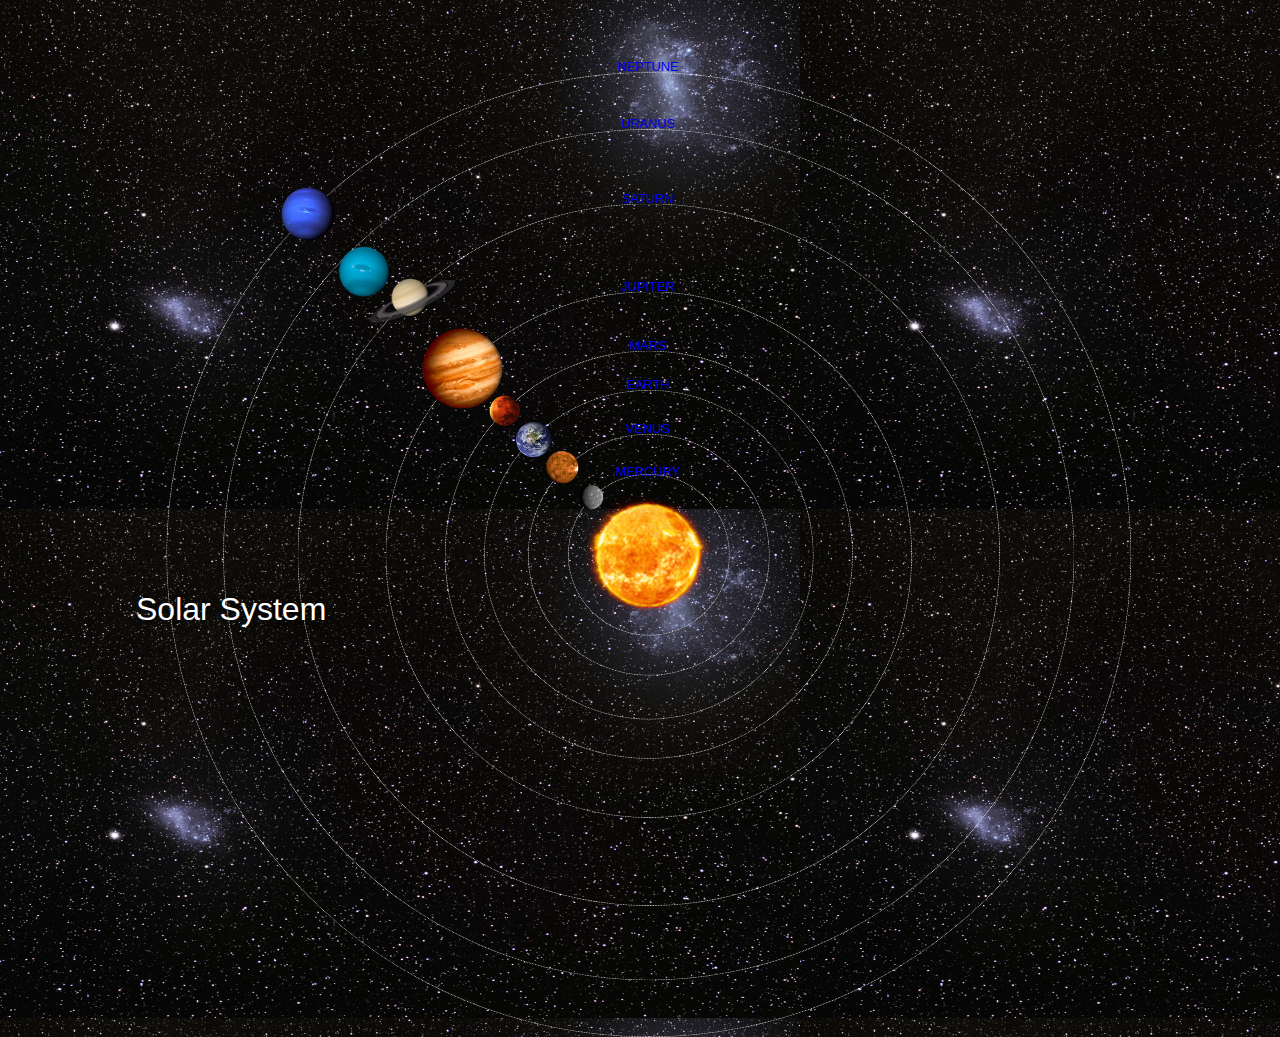
<file: index.html>
<!DOCTYPE html>
<html>
<head>
    <title>Solar System</title>
    <link rel="stylesheet" href="style.css">
</head>
<body>
    <div id="container">
        <h1>Solar System</h1>
        <a href="Sun.html"><img src="sun.png" id="sun"></a>

        <div id="neptune-orbit">
           <a href="neptune.html"><img src="neptune.png" id="neptune"></a>
        </div>
        <div id="neptune-label" class="label-box">
            <a href="neptune.html">NEPTUNE</a>
        </div>
        <div id="uranus-orbit">
            <a href="uranus.html"><img src="uranus.png" id="uranus"></a>
        </div>
        <div id="uranus-label" class="label-box">
            <a href="uranus.html">URANUS</a>
        </div>
        <div id="saturn-orbit">
            <a href="saturn.html"><img src="saturn.png" id="saturn"></a>
        </div>
        <div id="saturn-label" class="label-box">
            <a href="saturn.html">SATURN</a>
        </div>
        <div id="jupiter-orbit">
            <a href="jupiter.html"><img src="jupiter.png" id="jupiter"></a>
        </div>
        <div id="jupiter-label" class="label-box">
            <a href="jupiter.html">JUPITER</a>
        </div>
        <div id="mars-orbit">
            <a href="mars.html"><img src="mars.png" id="mars"></a>
        </div>
        <div id="mars-label" class="label-box">
            <a href="mars.html">MARS</a>
        </div>
        <div id="earth-orbit">
            <a href="earth.html"><img src="earth.png" id="earth"></a>
        </div>
        <div id="earth-label" class="label-box">
            <a href="earth.html">EARTH</a>
        </div>
        <div id="venus-orbit">
            <a href="venus.html"><img src="venus.png" id="venus"></a>
        </div>
        <div id="venus-label" class="label-box">
            <a href="venus.html">VENUS</a>
        </div>   
        <div id="mercury-orbit">
            <a href="mercury.html"><img src="mercury.png" id="mercury"></a>
        </div>
        <div id="mercury-label" class="label-box">
            <a href="mercury.html">MERCURY</a>
        </div>      
    </div>
</body>
</html>
</file>
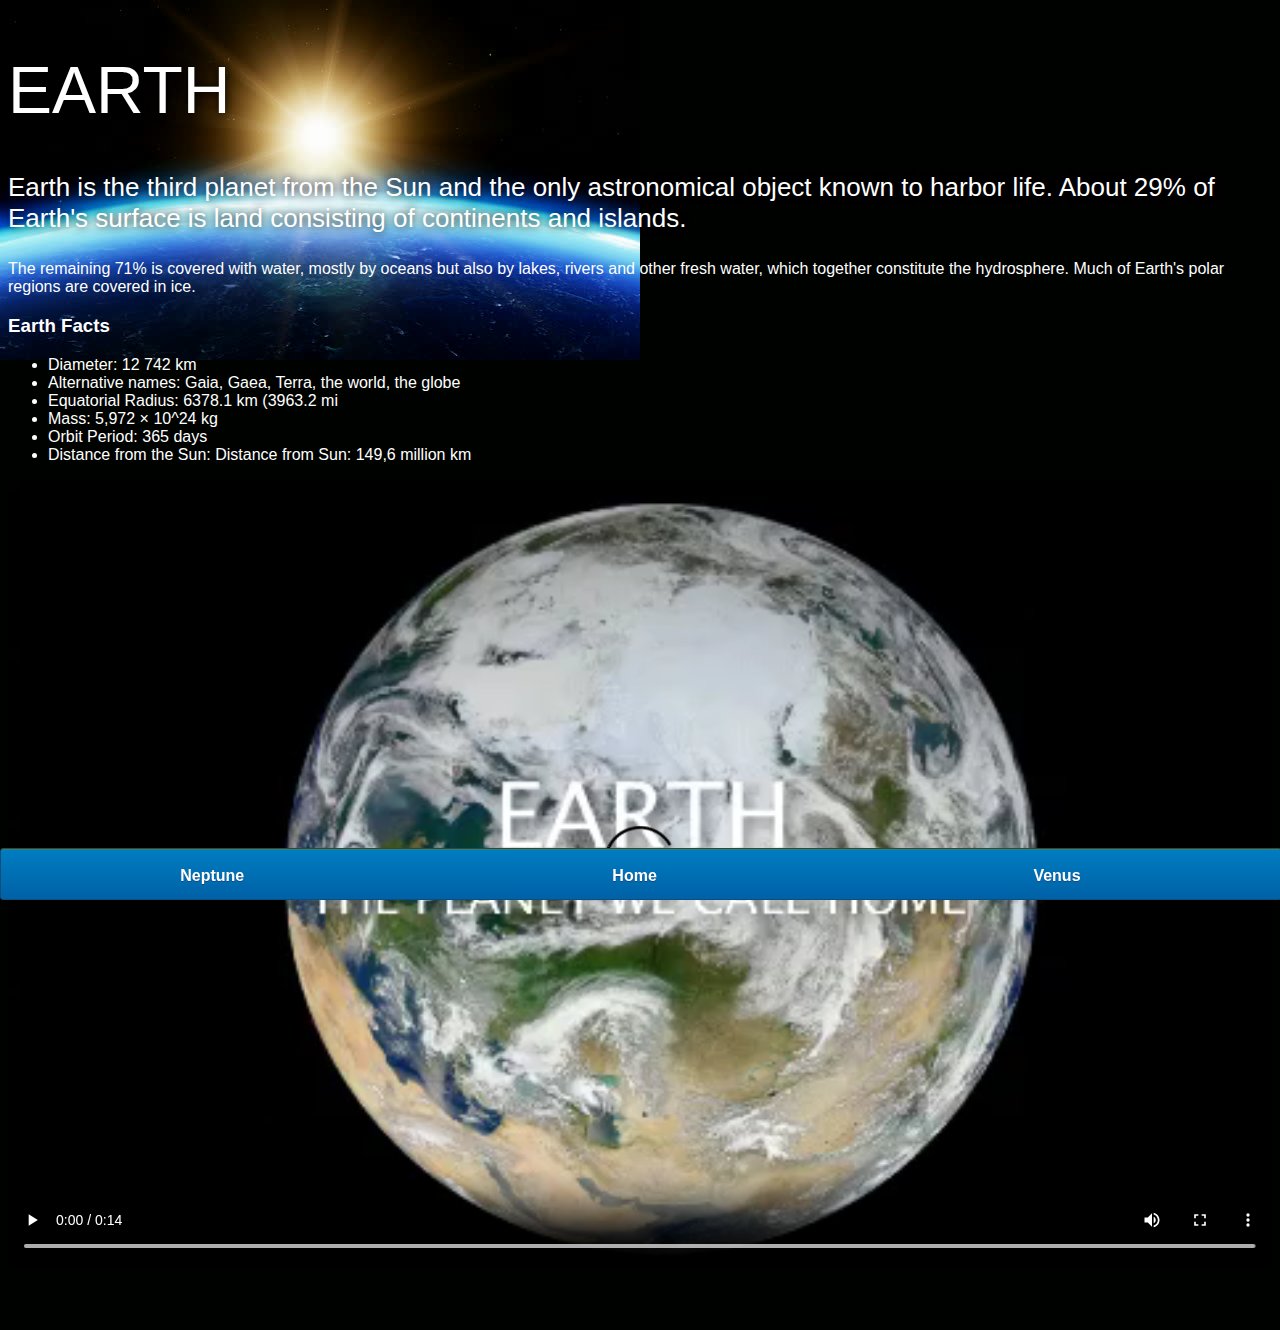
<file: earth.html>
<!DOCTYPE html>
<html>
<head>
    <title>Earth</title>
    <link rel="stylesheet" href="style-pages.css">
</head>
<body>

   <div id="main">
       <div id="content">
        <h1>Earth</h1>
        <p class="intro">
            Earth is the third planet from the Sun and the only astronomical object known to harbor life. About 29% of Earth's surface is land consisting of continents and islands.
        </p>
        <p>
            The remaining 71% is covered with water, mostly by oceans but also by lakes, rivers and other fresh water, which together constitute the hydrosphere. Much of Earth's polar regions are covered in ice.
        </p>
        <h3>Earth Facts</h3>
        <ul>
            <li>Diameter:  12 742 km</li>
            <li>Alternative names:  Gaia, ‎Gaea‎, Terra, the world, the globe</li>
            <li>Equatorial Radius:  6378.1 km (3963.2 mi</li>
            <li>Mass:  5,972 × 10^24 kg</li>
            <li>Orbit Period:  365 days</li>
            <li>Distance from the Sun:   Distance from Sun: 149,6 million km</li>
        </ul>
        <video id="video" controls>
            <source src="earth-video.mp4" type="video/mp4">
         </video>
   </div>
        <div id="tabs-bottom">
                <a href="neptune.html">Neptune</a>
                <a href="index.html">Home</a>
                <a href="venus.html">Venus</a>
            </div>

        </div>
   </div>
    
</body>
</html>
</file>
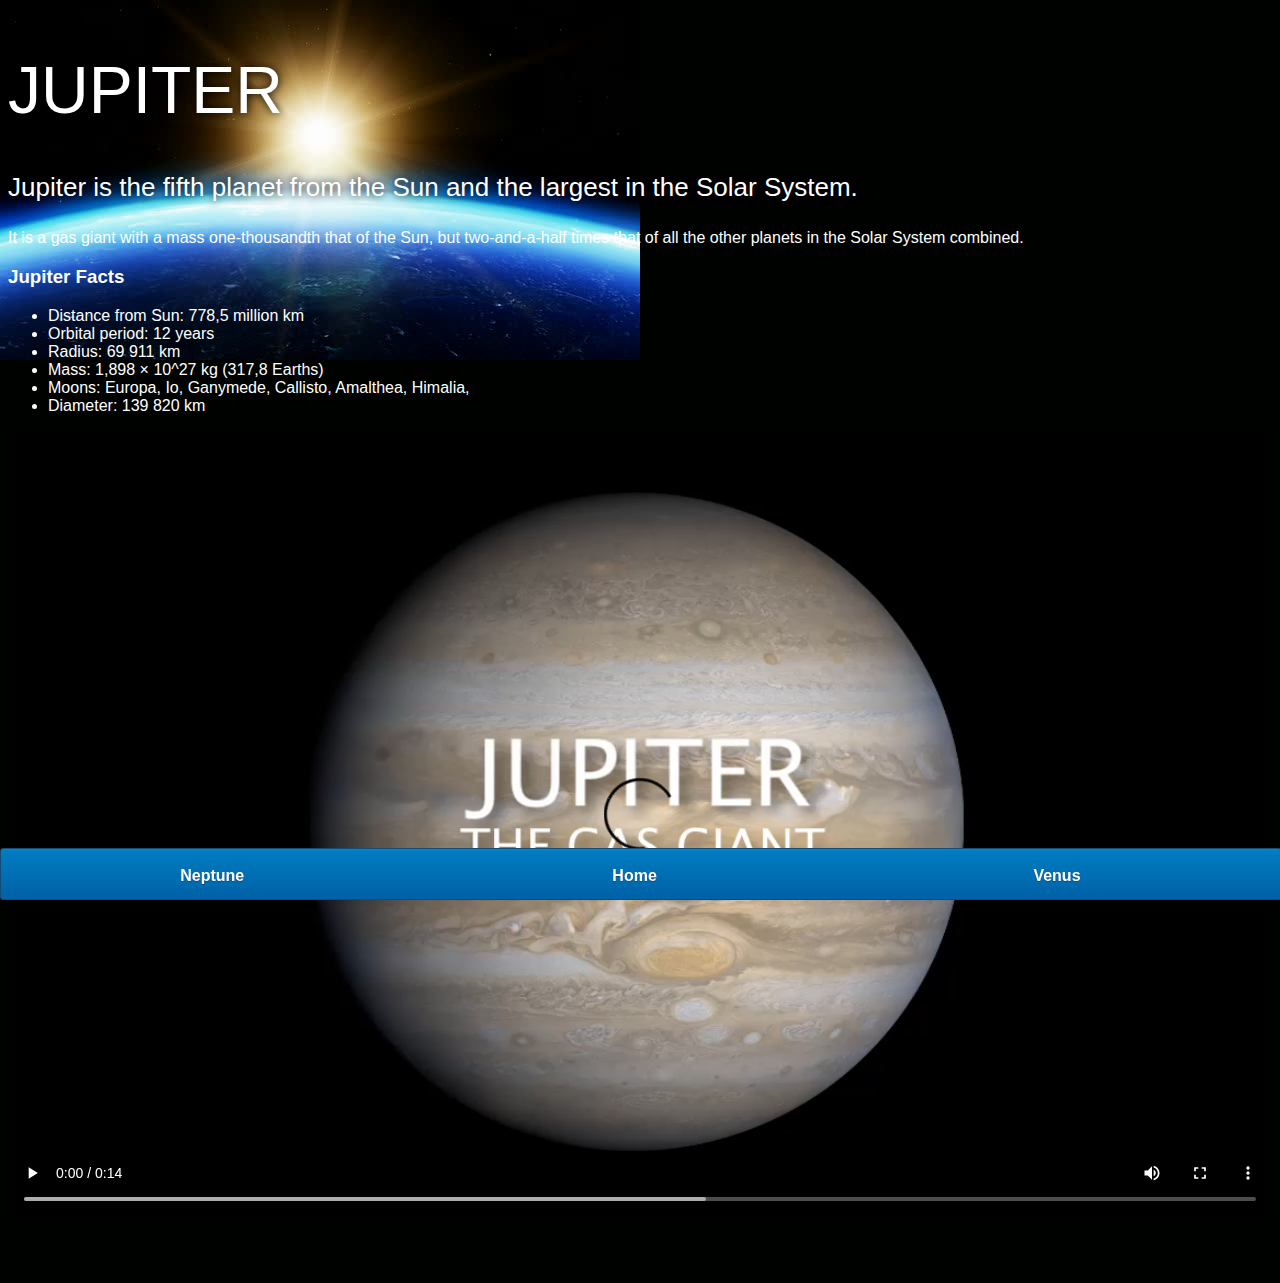
<file: jupiter.html>
<!DOCTYPE html>
<html>
<head>
    <title>Jupiter</title>
    <link rel="stylesheet" href="style-pages.css">
</head>
<body>

   <div id="main">
       <div id="content">
        <h1>Jupiter</h1>
        <p class="intro">
            Jupiter is the fifth planet from the Sun and the largest in the Solar System.
        </p>
        <p>
            It is a gas giant with a mass one-thousandth that of the Sun, but two-and-a-half times that of all the other planets in the Solar System combined.
        </p>
        <h3>Jupiter Facts</h3>
        <ul>
            <li>Distance from Sun:   778,5 million km</li>
            <li>Orbital period:   12 years</li>
            <li>Radius:   69 911 km</li>
            <li>Mass:     1,898 × 10^27 kg (317,8 Earths)</li>
            <li>Moons:    Europa, Io, Ganymede, Callisto, Amalthea, Himalia,</li>
            <li>Diameter:    139 820 km</li>
        </ul>
        <video id="video" controls>
            <source src="jupiter-video.mp4" type="video/mp4">
         </video>
   </div>
        <div id="tabs-bottom">
                <a href="neptune.html">Neptune</a>
                <a href="index.html">Home</a>
                <a href="venus.html">Venus</a>
            </div>

        </div>
   </div>
    
</body>
</html>
</file>
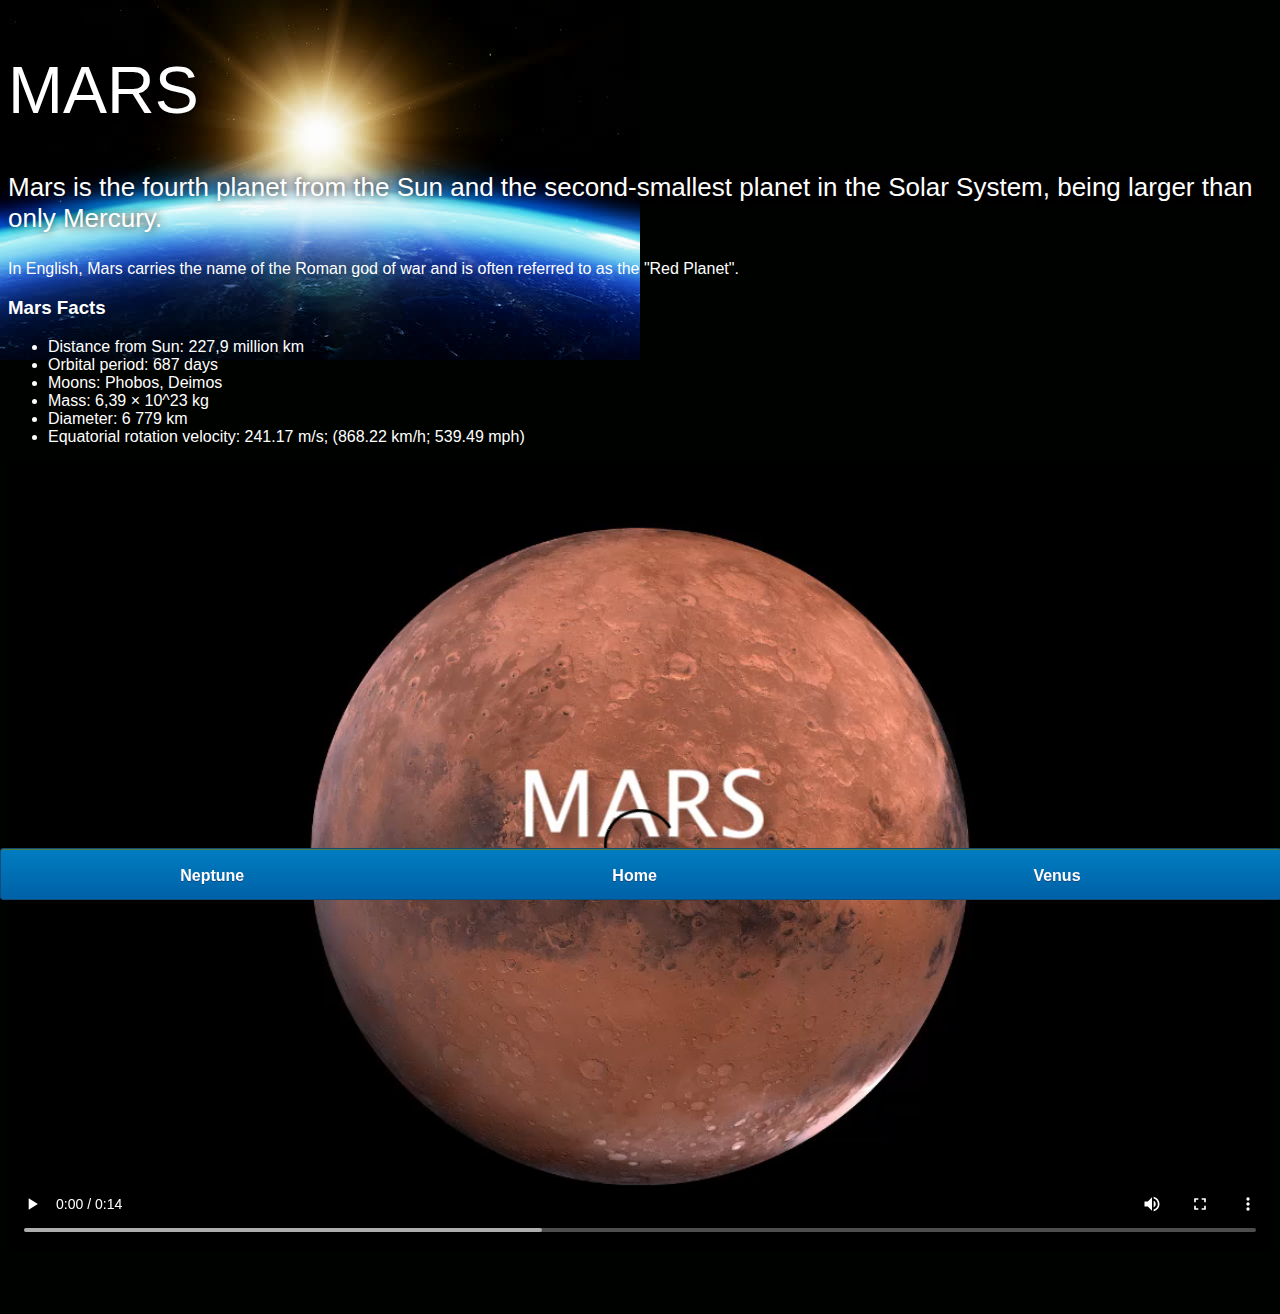
<file: mars.html>
<!DOCTYPE html>
<html>
<head>
    <title>Mars</title>
    <link rel="stylesheet" href="style-pages.css">
</head>
<body>

   <div id="main">
       <div id="content">
        <h1>Mars</h1>
        <p class="intro">
            Mars is the fourth planet from the Sun and the second-smallest planet in the Solar System, being larger than only Mercury.
        </p>
        <p>
            In English, Mars carries the name of the Roman god of war and is often referred to as the "Red Planet".
        </p>
        <h3>Mars Facts</h3>
        <ul>
            <li>Distance from Sun:  227,9 million km</li>
            <li>Orbital period:  687 days</li>
            <li>Moons:   Phobos, Deimos</li>
            <li>Mass:  6,39 × 10^23 kg</li>
            <li>Diameter:   6 779 km</li>
            <li>Equatorial rotation velocity: 241.17 m/s; (868.22 km/h; 539.49 mph)</li>
        </ul>

        <video id="video" controls>
            <source src="mars-video.mp4" type="video/mp4">
         </video>
   </div>
        <div id="tabs-bottom">
                <a href="neptune.html">Neptune</a>
                <a href="index.html">Home</a>
                <a href="venus.html">Venus</a>
            </div>

        </div>
   </div>
    
</body>
</html>
</file>
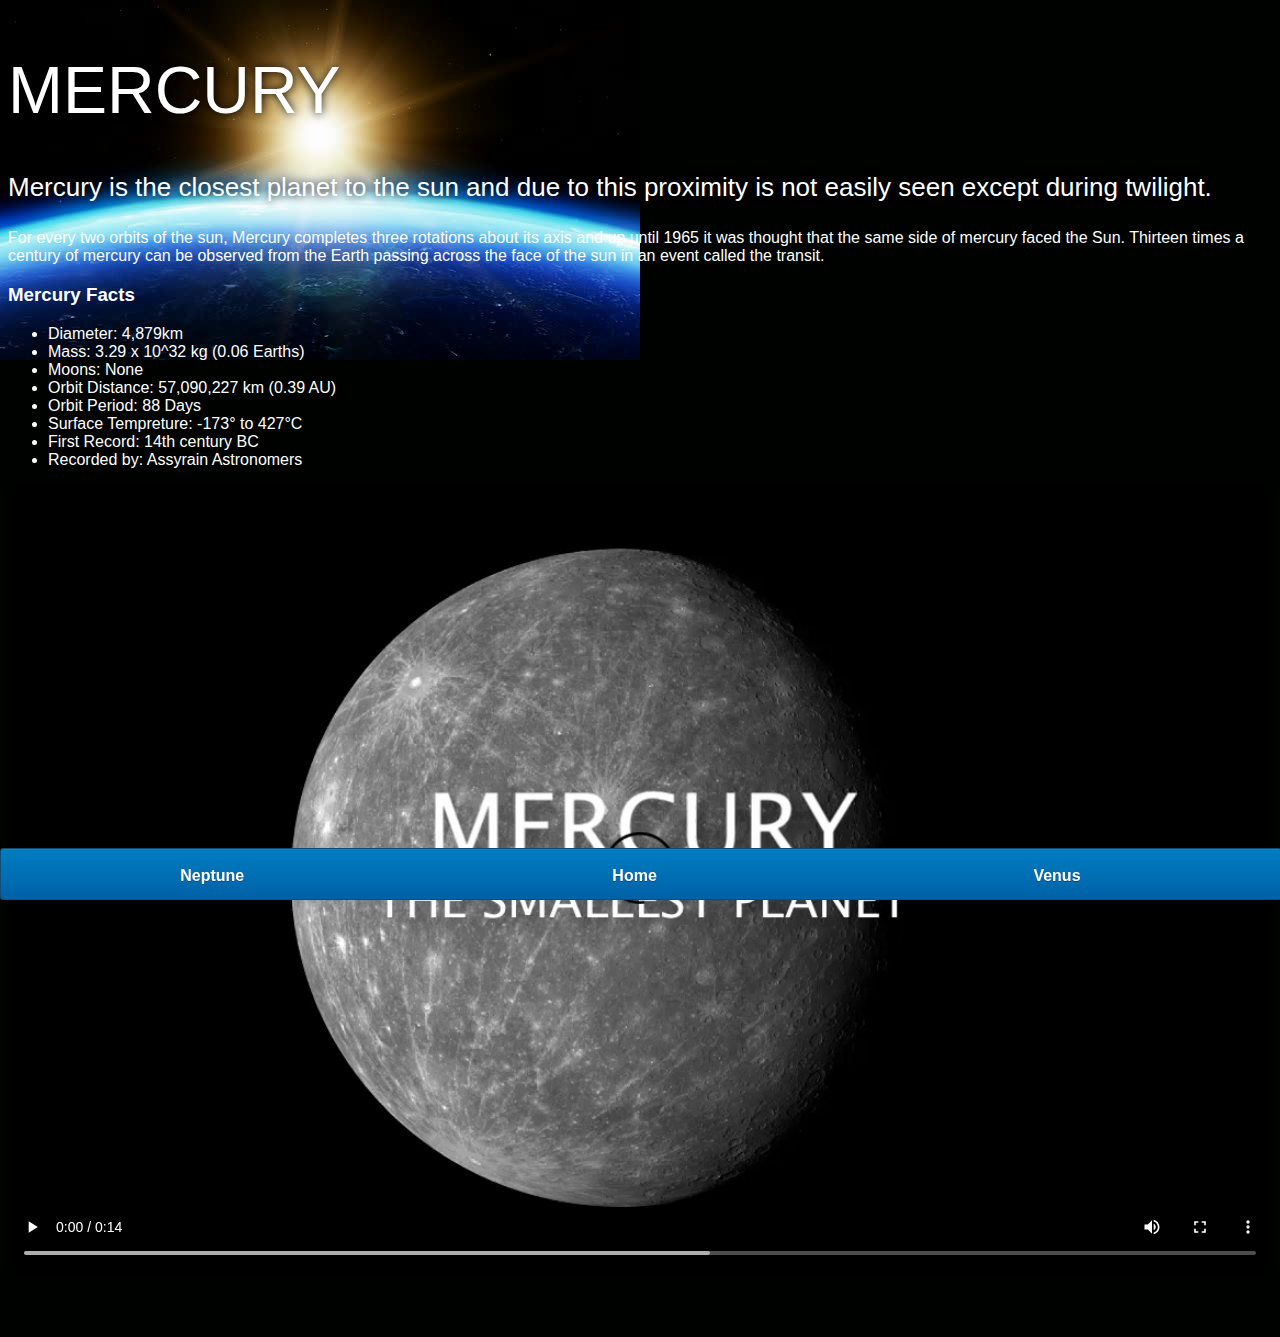
<file: mercury.html>
<!DOCTYPE html>
<html>
<head>
    <title>Mercury</title>
    <link rel="stylesheet" href="style-pages.css">
</head>
<body>

   <div id="main">
       <div id="content">
        <h1>Mercury</h1>
        <p class="intro">
            Mercury is the closest planet to the sun and due to this proximity is not easily seen except during twilight.
        </p>
        <p>
            For every two orbits of the sun, Mercury completes three rotations about its axis and up until 1965 it was thought that the same side of mercury faced the Sun. Thirteen times a century of mercury can be observed from the Earth passing across the face of the sun in an event called the transit. 
        </p>
         <h3>Mercury Facts</h3>
         <ul>
             <li>Diameter:  4,879km</li>
             <li>Mass:   3.29 x 10^32 kg (0.06 Earths)</li>
             <li>Moons:     None</li>
             <li>Orbit Distance:  57,090,227 km (0.39 AU)</li>
             <li>Orbit Period:   88 Days</li>
             <li>Surface Tempreture:   -173&deg; to 427&deg;C</li>
             <li>First Record:   14th century BC</li>
             <li>Recorded by: Assyrain Astronomers</li>
         </ul>
         <video id="video" controls>
            <source src="mercury-video.mp4" type="video/mp4">
         </video>
   </div>
        <div id="tabs-bottom">
                <a href="neptune.html">Neptune</a>
                <a href="index.html">Home</a>
                <a href="venus.html">Venus</a>
            </div>

        </div>
   </div>
    
</body>
</html>
</file>
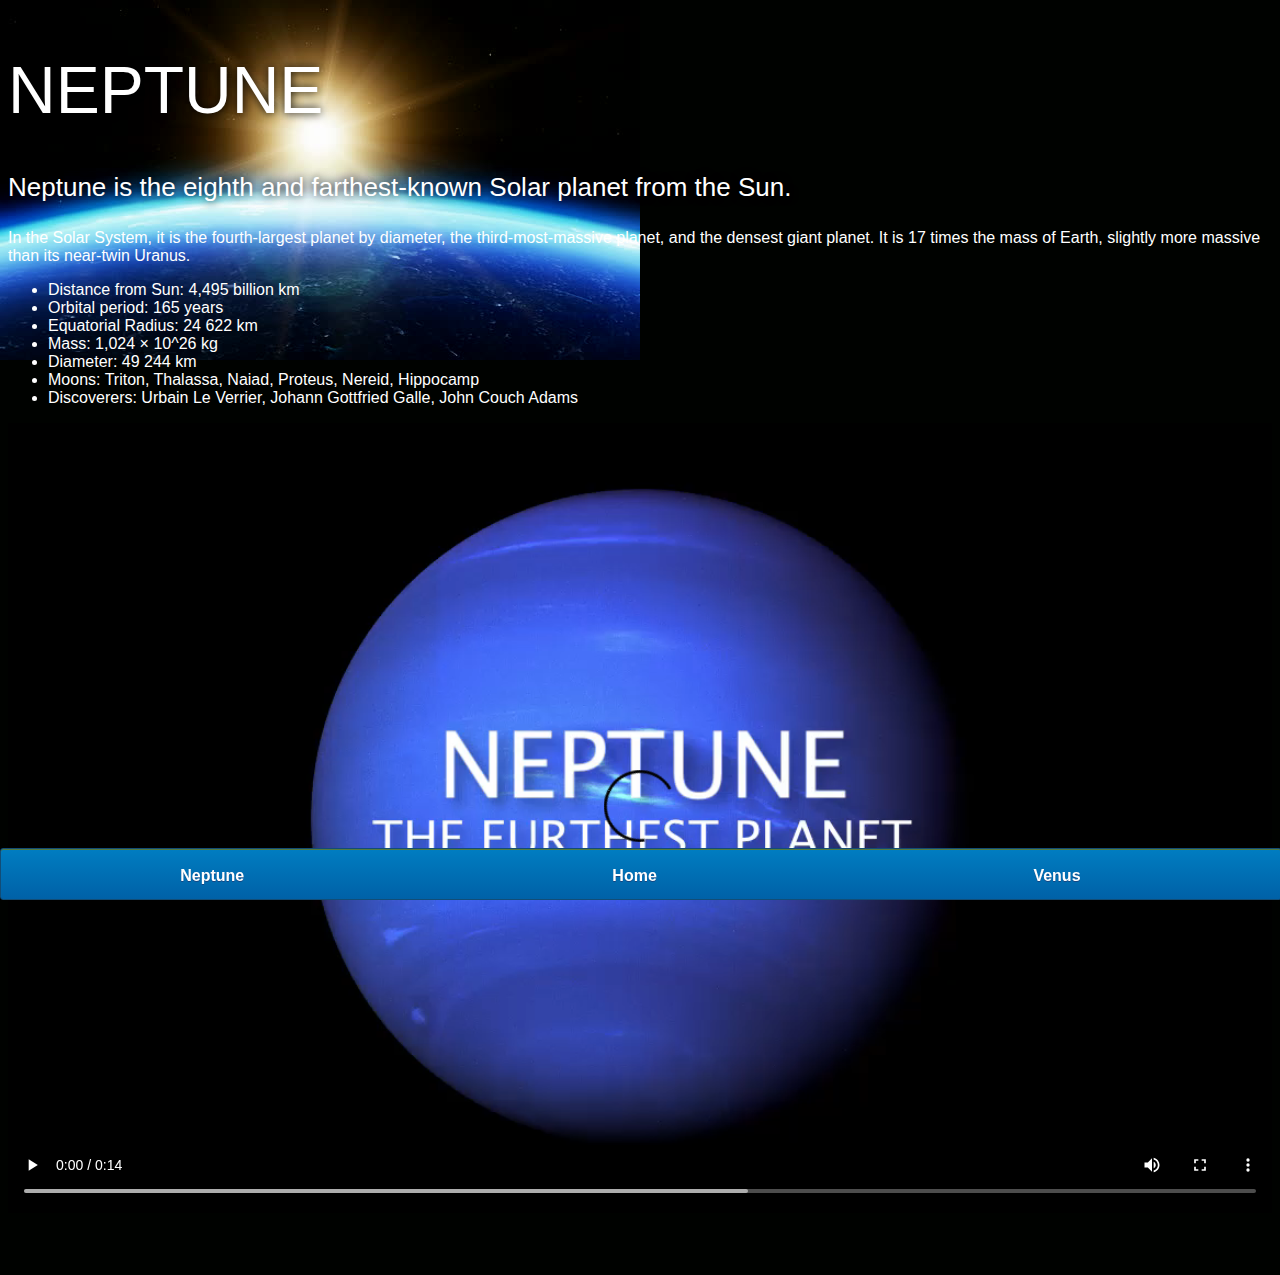
<file: neptune.html>
<!DOCTYPE html>
<html>
<head>
    <title>Neptune</title>
    <link rel="stylesheet" href="style-pages.css">
</head>
<body>

   <div id="main">
       <div id="content">
        <h1>Neptune</h1>
        <p class="intro">
            Neptune is the eighth and farthest-known Solar planet from the Sun.
        </p>
        <p>
            In the Solar System, it is the fourth-largest planet by diameter, the third-most-massive planet, and the densest giant planet. It is 17 times the mass of Earth, slightly more massive than its near-twin Uranus. 
        </p>
        <ul>
            <li>Distance from Sun:   4,495 billion km</li>
            <li>Orbital period:   165 years</li>
            <li>Equatorial Radius: 24 622 km</li>
            <li>Mass:   1,024 × 10^26 kg</li>
            <li>Diameter:   49 244 km</li>
            <li>Moons: Triton, Thalassa, Naiad, Proteus, Nereid, Hippocamp</li>
            <li>Discoverers: Urbain Le Verrier, Johann Gottfried Galle, John Couch Adams</li>
        </ul>
        <video id="video" controls>
            <source src="neptune-video.mp4" type="video/mp4">
         </video>
   </div>
        <div id="tabs-bottom">
                <a href="#">Neptune</a>
                <a href="index.html">Home</a>
                <a href="venus.html">Venus</a>
            </div>

        </div>
    
</body>
</html>
</file>
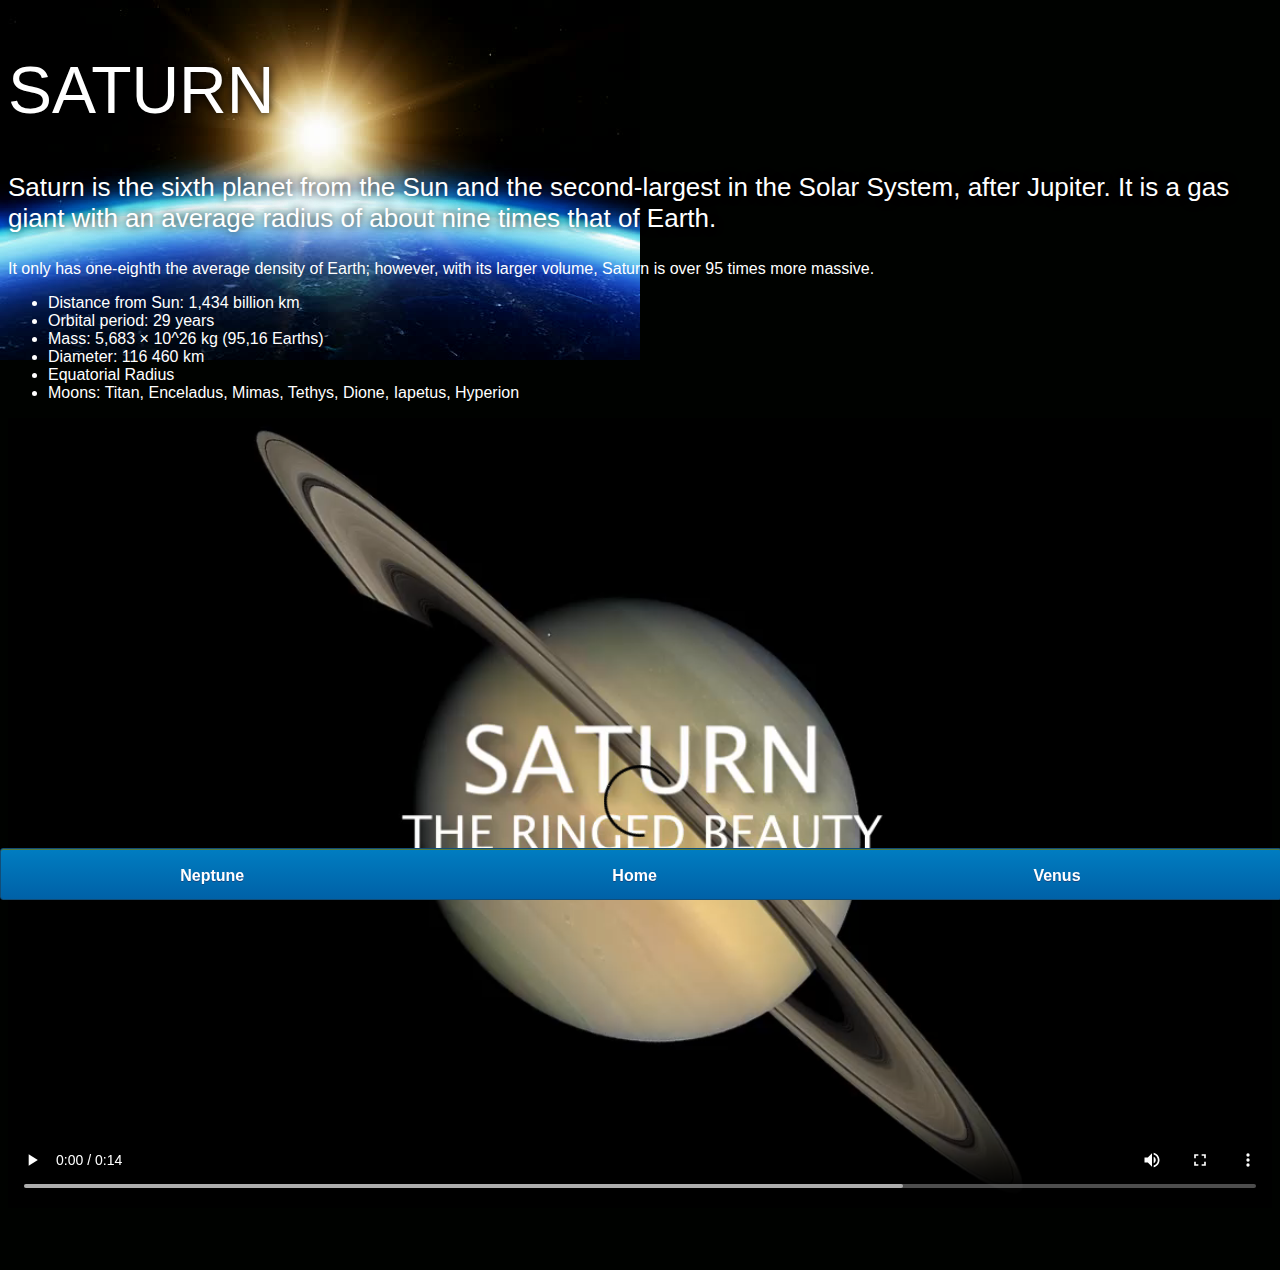
<file: saturn.html>
<!DOCTYPE html>
<html>
<head>
    <title>Saturn</title>
    <link rel="stylesheet" href="style-pages.css">
</head>
<body>

   <div id="main">
       <div id="content">
        <h1>Saturn</h1>
        <p class="intro">
            Saturn is the sixth planet from the Sun and the second-largest in the Solar System, after Jupiter. It is a gas giant with an average radius of about nine times that of Earth.
        </p>
        <p>
            It only has one-eighth the average density of Earth; however, with its larger volume, Saturn is over 95 times more massive.
        </p>
        <ul>
            <li>Distance from Sun:   1,434 billion km</li>
            <li>Orbital period:   29 years</li>
            <li>Mass:   5,683 × 10^26 kg (95,16 Earths)</li>
            <li>Diameter:   116 460 km</li>
            <li>Equatorial Radius</li>
            <li>Moons: Titan, Enceladus, Mimas, Tethys, Dione, Iapetus, Hyperion</li>
        </ul>
        <video id="video" controls>
            <source src="saturn-video.mp4" type="video/mp4">
         </video>
   </div>
        <div id="tabs-bottom">
                <a href="neptune.html">Neptune</a>
                <a href="index.html">Home</a>
                <a href="venus.html">Venus</a>
            </div>

        </div>
   </div>
    
</body>
</html>
</file>
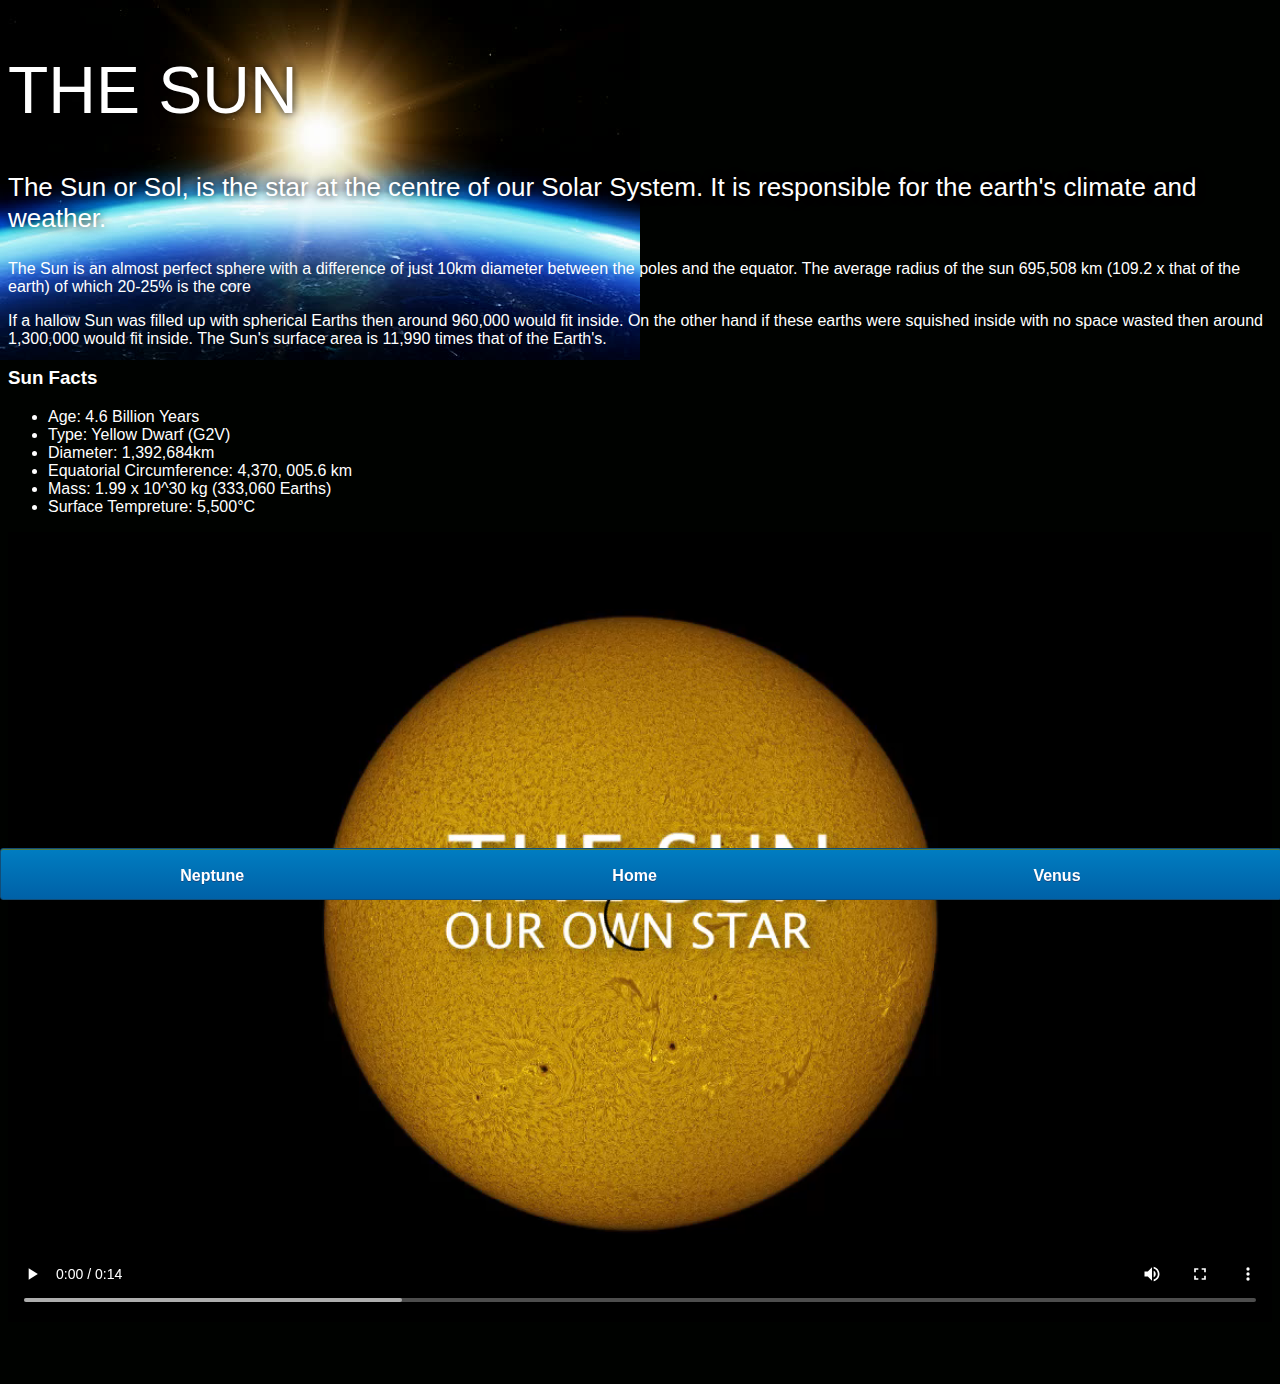
<file: Sun.html>
<!DOCTYPE html>
<html>
<head>
    <title>The Sun</title>
    <link rel="stylesheet" href="style-pages.css">
</head>
<body>
    <div id="main">
        <div id="content">
            <h1>The Sun</h1>
            <p class="intro">
                The Sun or Sol, is the star at the centre of our Solar System. It is responsible for the earth's climate and weather.
            </p>
            <p>
                The Sun is an almost perfect sphere with a difference of just 10km diameter between the poles and the equator. The average radius of the sun 695,508 km (109.2 x that of the earth) of which 20-25% is the core
            </p>
            <p>
                If a hallow Sun was filled up with spherical Earths then around 960,000 would fit inside. On the other hand if these earths were squished inside with no space wasted then around 1,300,000 would fit inside. The Sun's surface area is 11,990 times that of the Earth's.
            </p>

            <h3>Sun Facts</h3>
            <ul>
                <li>Age:    4.6 Billion Years</li>
                <li>Type:   Yellow Dwarf (G2V)</li>
                <li>Diameter:   1,392,684km</li>
                <li>Equatorial Circumference:   4,370, 005.6 km</li>
                <li>Mass:       1.99 x 10^30 kg (333,060 Earths)</li>
                <li>Surface Tempreture:     5,500&degC</li>
            </ul>

            <video id="video" controls>
            <source src="sun-video.mp4" type="video/mp4">
            </video>
        </div>

        <div id="tabs-bottom">
            <a href="neptune.html">Neptune</a>
            <a href="index.html">Home</a>
            <a href="venus.html">Venus</a>
        </div>
    </div>
    
</body>
</html>
</file>
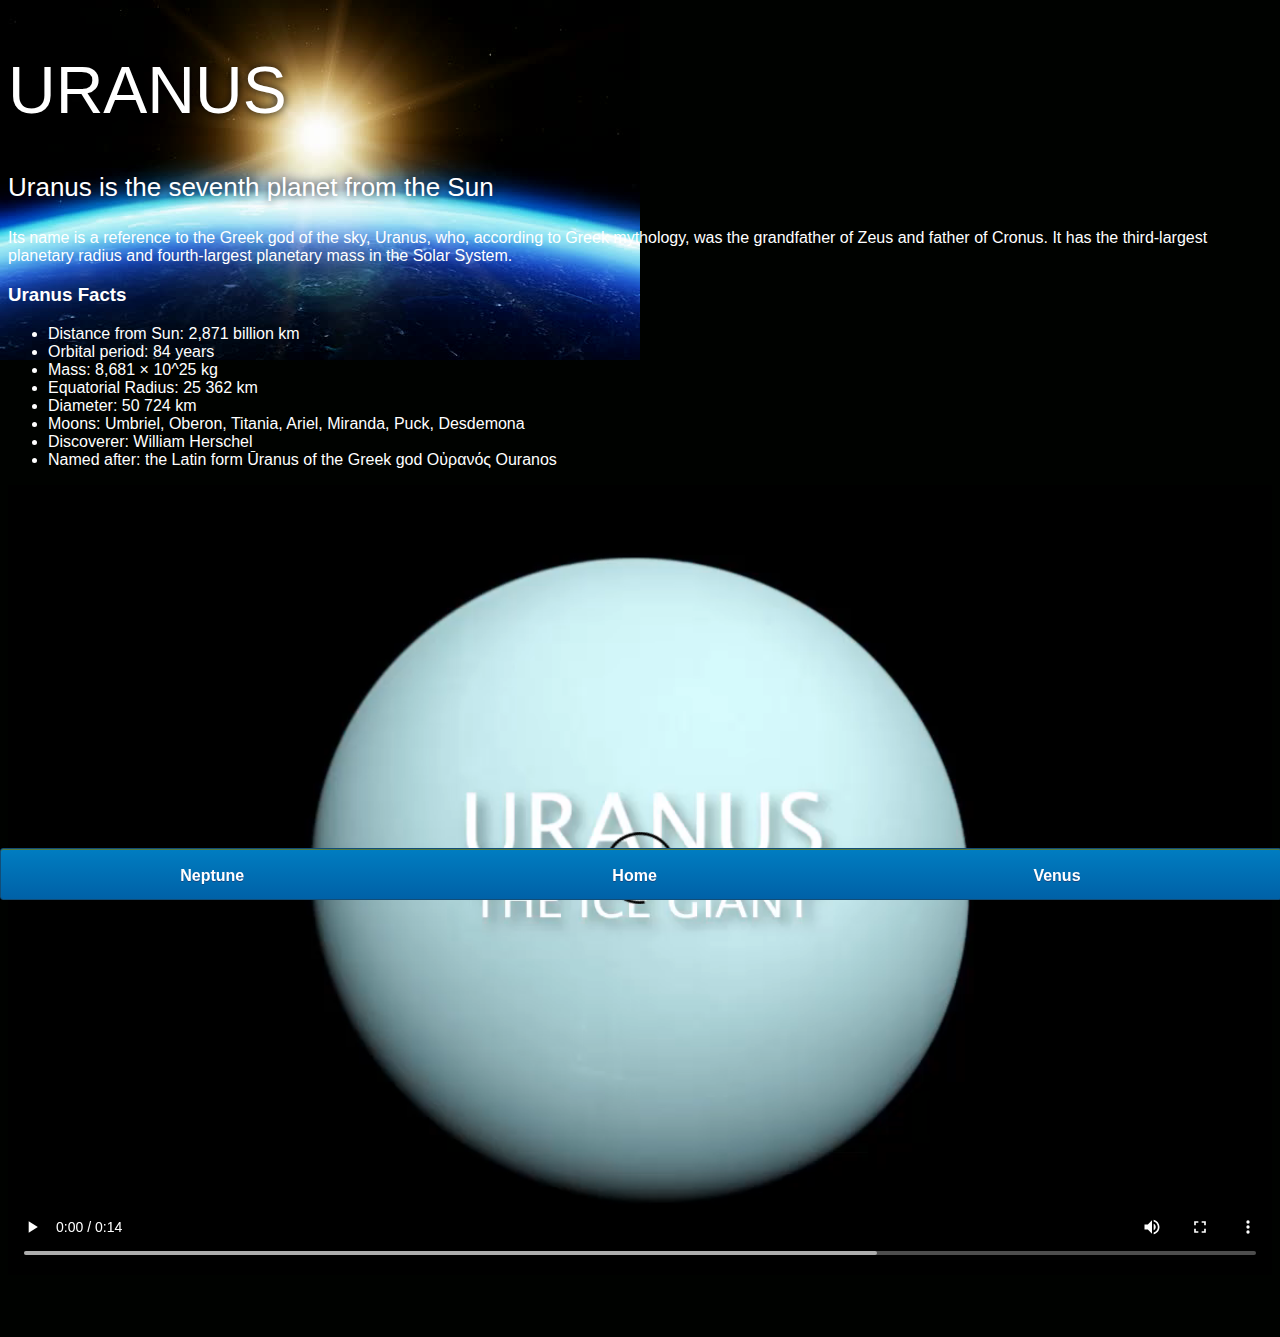
<file: uranus.html>
<!DOCTYPE html>
<html>
<head>
    <title>Uranus</title>
    <link rel="stylesheet" href="style-pages.css">
</head>
<body>

   <div id="main">
       <div id="content">
        <h1>Uranus</h1>
        <p class="intro">
            Uranus is the seventh planet from the Sun
            </p>
            <p>
                Its name is a reference to the Greek god of the sky, Uranus, who, according to Greek mythology, was the grandfather of Zeus and father of Cronus. It has the third-largest planetary radius and fourth-largest planetary mass in the Solar System.
            </p>
            <h3>Uranus Facts</h3>
            <ul>
                <li>Distance from Sun:   2,871 billion km</li>
                <li>Orbital period:   84 years</li>
                <li>Mass:   8,681 × 10^25 kg</li>
                <li>Equatorial Radius:   25 362 km</li>
                <li>Diameter:    50 724 km</li>
                <li>Moons:   Umbriel, Oberon, Titania, Ariel, Miranda, Puck, Desdemona</li>
                <li>Discoverer:   William Herschel</li>
                <li>Named after:  the Latin form Ūranus of the Greek god Οὐρανός Ouranos</li>
            </ul>
            <video id="video" controls>
                <source src="uranus-video.mp4" type="video/mp4">
             </video>
       </div>
            <div id="tabs-bottom">
                    <a href="neptune.html">Neptune</a>
                    <a href="index.html">Home</a>
                    <a href="venus.html">Venus</a>
                </div>
    
            </div>
       </div>
        
    </body>
    </html>
</file>
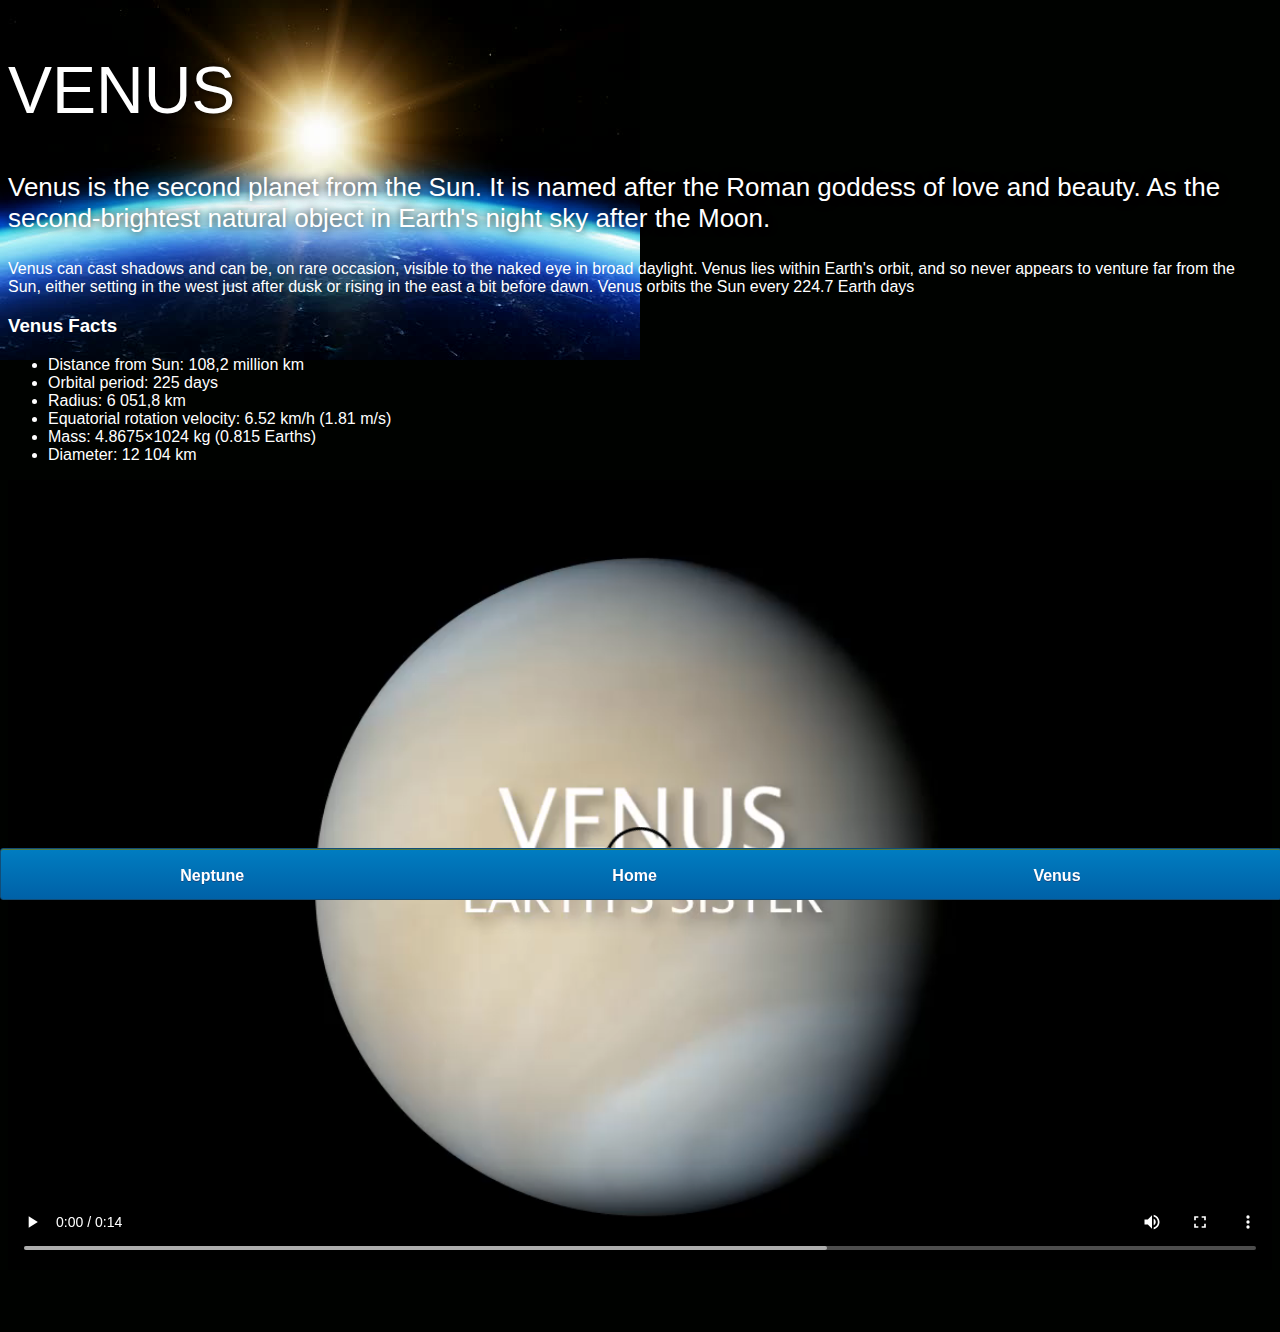
<file: venus.html>
<!DOCTYPE html>
<html>
<head>
    <title>Venus</title>
    <link rel="stylesheet" href="style-pages.css">
</head>
<body>

   <div id="main">
       <div id="content">
        <h1>Venus</h1>
        <p class="intro">
            Venus is the second planet from the Sun. It is named after the Roman goddess of love and beauty. As the second-brightest natural object in Earth's night sky after the Moon.
        </p>
        <p>
            Venus can cast shadows and can be, on rare occasion, visible to the naked eye in broad daylight. Venus lies within Earth's orbit, and so never appears to venture far from the Sun, either setting in the west just after dusk or rising in the east a bit before dawn. Venus orbits the Sun every 224.7 Earth days
        </p>
        <h3>Venus Facts</h3>
        <ul>
            <li>Distance from Sun:  108,2 million km</li>
            <li>Orbital period:   225 days</li>
            <li>Radius:   6 051,8 km</li>
            <li>Equatorial rotation velocity:   6.52 km/h (1.81 m/s)</li>
            <li>Mass:    4.8675×1024 kg (0.815 Earths)</li>
            <li>Diameter:  12 104 km</li>
        </ul>
        <video id="video" controls>
            <source src="venus-video.mp4" type="video/mp4">
         </video>
   </div>
        <div id="tabs-bottom">
                <a href="neptune.html">Neptune</a>
                <a href="index.html">Home</a>
                <a href="#">Venus</a>
            </div>

        </div>
   </div>
    
</body>
</html>
</file>
<file: style.css>
body {
    width: 100%;
    height: 100%;
    background-image: url(space.png);
    overflow: hidden;
}

h1 {
    font-family: sans-serif;
    font-weight: 100;
    font-size: 40px;
    text-shadow: 0 0 10px #000000;
    color: white;
}

#sun {
    position: absolute;
    z-index: 1000;
    width: 160px;
    bottom: 10px;
    left: 50%;
    margin-left: -80px;
}

#neptune {
    width: 66px;
    height: 66px;
    margin: 143px;
    z-index: 1000;
    animation: spin-right 8s linear infinite;
    -webkit-animation: spin-right 8s linear infinite;
}

#neptune-orbit {
    position: absolute;
    width: 1204px;
    height: 1204px;
    bottom: -512px;
    left: 50%;
    margin-left: -602px;
    border: 1px dotted white;
    border-radius: 50%;
    animation: spin-left 14s linear infinite;
    -webkit-animation: spin-left 14s linear infinite;
}

#neptune-label {
    bottom: 692px;
}

#uranus {
    width: 66px;
    height: 66px;
    margin: 143px;
    z-index: 1000;
    animation: spin-right 8s linear infinite;
    -webkit-animation: spin-right 8s linear infinite;
}

#uranus-orbit {
    position: absolute;
    width: 1062px;
    height: 1062px;
    bottom: -441px;
    left: 50%;
    margin-left: -531px;
    border: 1px dotted white;
    border-radius: 50%;
    animation: spin-left 15s linear infinite;
    -webkit-animation: spin-left 15s linear infinite;
}

#uranus-label {
    bottom: 620px;
}

#saturn {
    width: 110px;
    margin: 85px;
    z-index: 1000;
    animation: spin-right 13s linear infinite;
    -webkit-animation: spin-right 13s linear infinite;
}

#saturn-orbit {
    position: absolute;
    width: 876px;
    height: 876px;
    bottom: -348px;
    left: 50%;
    margin-left: -438px;
    border: 1px dotted white;
    border-radius: 50%;
    animation: spin-left 13s linear infinite;
    -webkit-animation: spin-left 13s linear infinite;
}

#saturn-label {
    bottom: 527px;
}

#jupiter {
    width: 100px;
    height: 100px;
    margin: 45px;
    z-index: 1000;
    animation: spin-right 10s linear infinite;
    -webkit-animation: spin-right 10s linear infinite;
}

#jupiter-orbit {
    position: absolute;
    width: 656px;
    height: 656px;
    bottom: -238px;
    left: 50%;
    margin-left: -328px;
    border: 1px dotted white;
    border-radius: 50%;
    animation: spin-left 10s linear infinite;
    -webkit-animation: spin-left 10s linear infinite;
}

#jupiter-label {
    bottom: 417px;
}

#mars {
    width: 38px;
    height: 38px;
    margin: 55px;
    z-index: 1000;
    animation: spin-right 3s linear infinite;
    -webkit-animation: spin-right 3s linear infinite; 
}

#mars-orbit {
    position: absolute;
    width: 508px;
    height: 508px;
    bottom: -164px;
    left: 50%;
    margin-left: -254px;
    border: 1px dotted white;
    border-radius: 50%;
    animation: spin-left 4s linear infinite;
    -webkit-animation: spin-left 4s linear infinite
}

#mars-label {
    bottom: 343px;
}

#earth {
    width: 50px;
    height: 50px;
    margin: 36px;
    z-index: 1000;
    animation: spin-right 3s linear infinite;
    -webkit-animation: spin-right 3s linear infinite;
}

#earth-orbit {
    position: absolute;
    width: 410px;
    height: 410px;
    bottom: -115px;   
    left: 50%;
    margin-left: -205px;
    border: 1px dotted white;
    border-radius: 50%;
    animation: spin-left 5s linear infinite;
    -webkit-animation: spin-left 5s linear infinite;
}

#earth-label {
    bottom: 294px;
}

#venus {
    width: 50px;
    height: 50px;
    margin: 16px;
    z-index: 1000;
}

#venus-orbit {
    position: absolute;
    width: 300px;
    height: 300px;
    bottom: -60px;   
    left: 50%;
    margin-left: -150px;
    border: 1px dotted white;
    border-radius: 50%;
    animation: spin-left 4s linear infinite;
    -webkit-animation: spin-left 4s linear infinite;
}

#venus-label {
    bottom: 239px;
}

#mercury {
    width: 40px;
    height: 40px;
    margin: 8px;
    z-index: 1000;
}

#mercury-orbit {
    position: absolute;
    z-index: 1;
    width: 200px;
    height: 200px;
    bottom: -10px;   
    left: 50%;
    margin-left: -100px;
    border: 1px dotted white;
    border-radius: 50%;
    animation: spin-left 2s linear infinite;
    -webkit-animation: spin-left 2s linear infinite;
}

#mercury-label {
    bottom: 185px;
}

#container {
    transform: scale(0.8, 0.8) translate(0, 700px);
}

.label-box {
    position: absolute;
    width: 150px;
    left: 50%;
    margin-left: -75px;
    text-align: center;
    color: white;
    font-weight: 100;
    font-family: sans-serif;
}

.label-box a {
    text-decoration: none;
    padding: 0;
    margin: 0;
}

.label-box a:visited {
    color: white;
}

@keyframes spin-left {
    100% {
        transform: rotate(-360deg);
        -webkit-transform: rotate(-360deg);
    }
}

@keyframes spin-right {
    100% {
        transform: rotate(360deg);
        -webkit-transform: rotate(360deg);
    }
}
</file>
<file: style-pages.css>
body {
    margin: 0;
    padding: 0;
    width: 100%;
    background-color: #000200;
    font-family: sans-serif;
    background-image: url(earth-sunrise.jpg);
    background-repeat: no-repeat;
    background-size: 100;
    color: #ffffff;
}

h1 {
    font-weight: 100;
    font-size: 66px;
    text-shadow: 0 0 10px #000000;
    text-transform: uppercase;
}

p.intro {
    font-size: 26px;
    font-weight: 200;
    text-shadow: 0 0 10px #000000;
}

#content {
    margin-bottom: 50px;
    padding: 8px;
}

#video {
    width: 100%;
}

#tabs-bottom {
    position: fixed;
    bottom: 0;
    left: 0;
    z-index: 500;
    display: inline-block;
    width: 100%;
    height: 50px;

    box-shadow: inset 0px 1px 0px 0px #547a3f;
    background: linear-gradient(#007dc1, #0061a7);
    border-radius: 3px;
    border: 1px solid #124d77;
}

#tabs-bottom a {
    float: left;
    display: block;
    width: 33%;
    height: 35px;
    font-weight: 700;
    color: white;
    text-align: center;
    text-decoration: none;
    text-shadow: 0px 1px 0px #154682;
    padding-top: 18px;
}
</file>
